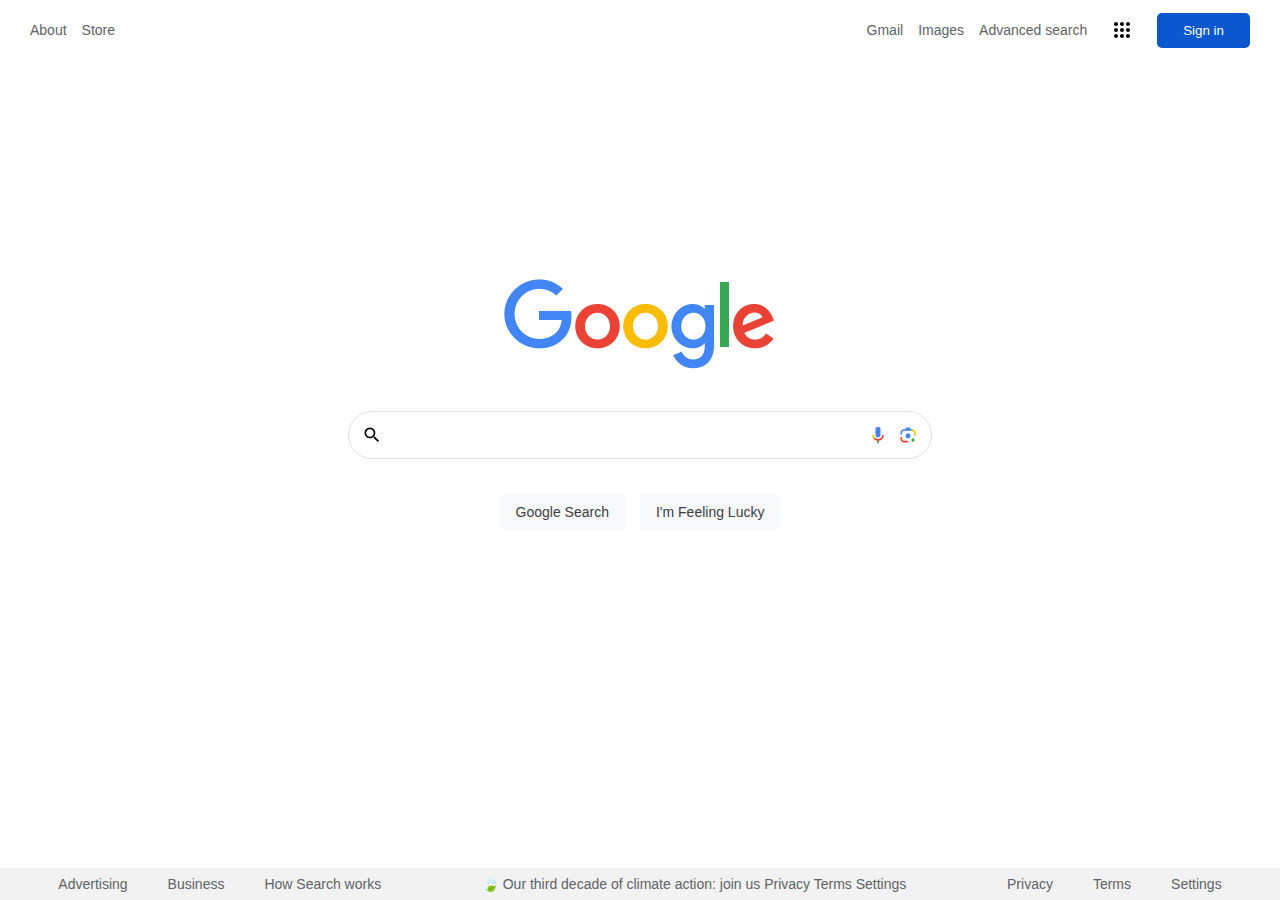
<file: index.html>
<!DOCTYPE html>
<html lang="en">
  <head>
    <meta charset="UTF-8" />
    <meta name="viewport" content="width=device-width, initial-scale=1.0" />
    <title>Search</title>
    <link rel="stylesheet" href="global.css" />
    <link rel="stylesheet" href="style.css" />
  </head>
  <body>
    <header>
      <nav>
        <div class="nav-mobile-left mobile">
          <span><a href="#" class="mobile">All</a></span>
          <span><a href="/images.html" class="mobile">Images</a></span>
          <span
            ><a href="/advancedSearchPage.html" class="mobile">
              Advanced Search
            </a></span
          >
        </div>
        <div class="nav-left hidden">
          <span><a href="#">About</a></span>
          <span><a href="#">Store</a></span>
        </div>
        <div class="nav-right hidden">
          <span><a href="#">Gmail</a></span>
          <span><a href="/images.html">Images</a></span>
          <span><a href="/advancedSearchPage.html">Advanced search</a></span>
          <svg class="app_options" focusable="false" viewBox="0 0 24 24">
            <path
              d="M6,8c1.1,0 2,-0.9 2,-2s-0.9,-2 -2,-2 -2,0.9 -2,2 0.9,2 2,2zM12,20c1.1,0 2,-0.9 2,-2s-0.9,-2 -2,-2 -2,0.9 -2,2 0.9,2 2,2zM6,20c1.1,0 2,-0.9 2,-2s-0.9,-2 -2,-2 -2,0.9 -2,2 0.9,2 2,2zM6,14c1.1,0 2,-0.9 2,-2s-0.9,-2 -2,-2 -2,0.9 -2,2 0.9,2 2,2zM12,14c1.1,0 2,-0.9 2,-2s-0.9,-2 -2,-2 -2,0.9 -2,2 0.9,2 2,2zM16,6c0,1.1 0.9,2 2,2s2,-0.9 2,-2 -0.9,-2 -2,-2 -2,0.9 -2,2zM12,8c1.1,0 2,-0.9 2,-2s-0.9,-2 -2,-2 -2,0.9 -2,2 0.9,2 2,2zM18,14c1.1,0 2,-0.9 2,-2s-0.9,-2 -2,-2 -2,0.9 -2,2 0.9,2 2,2zM18,20c1.1,0 2,-0.9 2,-2s-0.9,-2 -2,-2 -2,0.9 -2,2 0.9,2 2,2z"
            ></path>
            <image
              src="https://ssl.gstatic.com/gb/images/bar/al-icon.png"
              alt=""
              height="24"
              width="24"
              style="border: none; display: none \9"
            ></image>
          </svg>
          <button>Sign in</button>
        </div>
        <div class="nav-mobile-right mobile">
          <svg class="app_options" focusable="false" viewBox="0 0 24 24">
            <path
              d="M6,8c1.1,0 2,-0.9 2,-2s-0.9,-2 -2,-2 -2,0.9 -2,2 0.9,2 2,2zM12,20c1.1,0 2,-0.9 2,-2s-0.9,-2 -2,-2 -2,0.9 -2,2 0.9,2 2,2zM6,20c1.1,0 2,-0.9 2,-2s-0.9,-2 -2,-2 -2,0.9 -2,2 0.9,2 2,2zM6,14c1.1,0 2,-0.9 2,-2s-0.9,-2 -2,-2 -2,0.9 -2,2 0.9,2 2,2zM12,14c1.1,0 2,-0.9 2,-2s-0.9,-2 -2,-2 -2,0.9 -2,2 0.9,2 2,2zM16,6c0,1.1 0.9,2 2,2s2,-0.9 2,-2 -0.9,-2 -2,-2 -2,0.9 -2,2zM12,8c1.1,0 2,-0.9 2,-2s-0.9,-2 -2,-2 -2,0.9 -2,2 0.9,2 2,2zM18,14c1.1,0 2,-0.9 2,-2s-0.9,-2 -2,-2 -2,0.9 -2,2 0.9,2 2,2zM18,20c1.1,0 2,-0.9 2,-2s-0.9,-2 -2,-2 -2,0.9 -2,2 0.9,2 2,2z"
            ></path>
            <image
              src="https://ssl.gstatic.com/gb/images/bar/al-icon.png"
              alt=""
              height="24"
              width="24"
              style="border: none; display: none \9"
            ></image>
          </svg>
          <button>Sign in</button>
        </div>
      </nav>
    </header>
    <main>
      <img src="public/google_logo.png" alt="Google Logo" class="logo" />
      <form action="https://google.com/search" method="get" autocomplete="off">
        <div class="search-bar">
          <span class="search-icon">
            <svg
              focusable="false"
              xmlns="http://www.w3.org/2000/svg"
              viewBox="0 0 24 24"
            >
              <path
                d="M15.5 14h-.79l-.28-.27A6.471 6.471 0 0 0 16 9.5 6.5 6.5 0 1 0 9.5 16c1.61 0 3.09-.59 4.23-1.57l.27.28v.79l5 4.99L20.49 19l-4.99-5zm-6 0C7.01 14 5 11.99 5 9.5S7.01 5 9.5 5 14 7.01 14 9.5 11.99 14 9.5 14z"
              ></path>
            </svg>
          </span>
          <input type="text" name="q" aria-label="Search" />
          <div class="search-tools">
            <span class="mic-icon">
              <svg
                class="goxjub"
                focusable="false"
                viewBox="0 0 24 24"
                xmlns="http://www.w3.org/2000/svg"
              >
                <path
                  fill="#4285f4"
                  d="m12 15c1.66 0 3-1.31 3-2.97v-7.02c0-1.66-1.34-3.01-3-3.01s-3 1.34-3 3.01v7.02c0 1.66 1.34 2.97 3 2.97z"
                ></path>
                <path fill="#34a853" d="m11 18.08h2v3.92h-2z"></path>
                <path
                  fill="#fbbc04"
                  d="m7.05 16.87c-1.27-1.33-2.05-2.83-2.05-4.87h2c0 1.45 0.56 2.42 1.47 3.38v0.32l-1.15 1.18z"
                ></path>
                <path
                  fill="#ea4335"
                  d="m12 16.93a4.97 5.25 0 0 1 -3.54 -1.55l-1.41 1.49c1.26 1.34 3.02 2.13 4.95 2.13 3.87 0 6.99-2.92 6.99-7h-1.99c0 2.92-2.24 4.93-5 4.93z"
                ></path>
              </svg>
            </span>
            <span class="camera-icon">
              <svg
                class="Gdd5U"
                focusable="false"
                viewBox="0 0 192 192"
                xmlns="http://www.w3.org/2000/svg"
              >
                <rect fill="none" height="192" width="192"></rect>
                <g>
                  <circle fill="#34a853" cx="144.07" cy="144" r="16"></circle>
                  <circle fill="#4285f4" cx="96.07" cy="104" r="24"></circle>
                  <path
                    fill="#ea4335"
                    d="M24,135.2c0,18.11,14.69,32.8,32.8,32.8H96v-16l-40.1-0.1c-8.8,0-15.9-8.19-15.9-17.9v-18H24V135.2z"
                  ></path>
                  <path
                    fill="#fbbc04"
                    d="M168,72.8c0-18.11-14.69-32.8-32.8-32.8H116l20,16c8.8,0,16,8.29,16,18v30h16V72.8z"
                  ></path>
                  <path
                    fill="#4285f4"
                    d="M112,24l-32,0L68,40H56.8C38.69,40,24,54.69,24,72.8V92h16V74c0-9.71,7.2-18,16-18h80L112,24z"
                  ></path>
                </g>
              </svg>
            </span>
          </div>
        </div>
        <div class="google_input">
          <input type="submit" value="Google Search" />
          <input type="submit" value="I'm Feeling Lucky" name="btnI" />
        </div>
      </form>
    </main>
    <footer>
      <div class="footer-left">
        <span><a href="#">Advertising</a></span>
        <span><a href="#">Business</a></span>
        <span><a href="#">How Search works</a></span>
      </div>
      <div class="footer-center">
        <span
          ><a href="#" class="hidden"
            >🍃 Our third decade of climate action: join us Privacy Terms
            Settings</a
          ></span
        >
      </div>
      <div class="footer-right">
        <span><a href="#">Privacy</a></span>
        <span><a href="#">Terms</a></span>
        <span><a href="#">Settings</a></span>
      </div>
    </footer>
  </body>
</html>
</file>
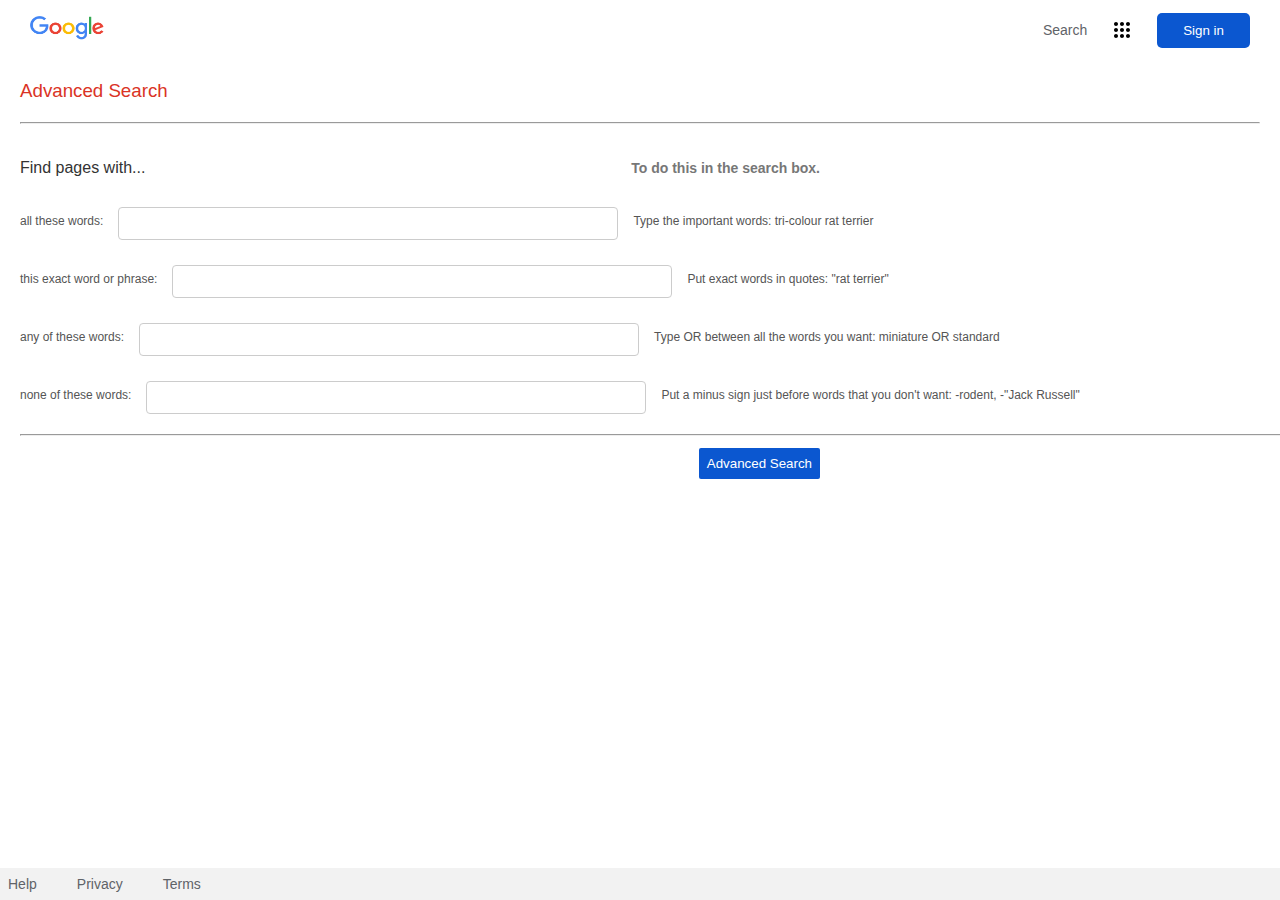
<file: advancedSearchPage.html>
<!DOCTYPE html>
<html lang="en">
  <head>
    <meta charset="UTF-8" />
    <meta name="viewport" content="width=device-width, initial-scale=1.0" />
    <title>Google Advanced Search</title>
    <link rel="stylesheet" href="global.css" />
    <link rel="stylesheet" href="advanced.css" />
  </head>
  <body>
    <header>
      <nav>
        <div class="nav-left">
          <span>
            <img src="public/google_logo.png" alt="google logo" />
          </span>
        </div>
        <div class="nav-right">
          <span><a href="/index.html">Search</a></span>
          <svg class="app_options" focusable="false" viewBox="0 0 24 24">
            <path
              d="M6,8c1.1,0 2,-0.9 2,-2s-0.9,-2 -2,-2 -2,0.9 -2,2 0.9,2 2,2zM12,20c1.1,0 2,-0.9 2,-2s-0.9,-2 -2,-2 -2,0.9 -2,2 0.9,2 2,2zM6,20c1.1,0 2,-0.9 2,-2s-0.9,-2 -2,-2 -2,0.9 -2,2 0.9,2 2,2zM6,14c1.1,0 2,-0.9 2,-2s-0.9,-2 -2,-2 -2,0.9 -2,2 0.9,2 2,2zM12,14c1.1,0 2,-0.9 2,-2s-0.9,-2 -2,-2 -2,0.9 -2,2 0.9,2 2,2zM16,6c0,1.1 0.9,2 2,2s2,-0.9 2,-2 -0.9,-2 -2,-2 -2,0.9 -2,2zM12,8c1.1,0 2,-0.9 2,-2s-0.9,-2 -2,-2 -2,0.9 -2,2 0.9,2 2,2zM18,14c1.1,0 2,-0.9 2,-2s-0.9,-2 -2,-2 -2,0.9 -2,2 0.9,2 2,2zM18,20c1.1,0 2,-0.9 2,-2s-0.9,-2 -2,-2 -2,0.9 -2,2 0.9,2 2,2z"
            ></path>
            <image
              src="https://ssl.gstatic.com/gb/images/bar/al-icon.png"
              alt=""
              height="24"
              width="24"
              style="border: none; display: none \9"
            ></image>
          </svg>
          <button>Sign in</button>
        </div>
      </nav>
    </header>
    <main>
      <h3>Advanced Search</h3>
      <hr />
      <form action="https://google.com/search" method="get" autocomplete="off">
        <div class="form-options">
          <div class="advanced_search">
            <h4>Find pages with...</h4>
            <div class="hidden">To do this in the search box.</div>
          </div>
          <span>
            <p>all these words:</p>

            <input type="text" name="as_q" />
            <p class="hidden">
              Type the important words: tri-colour rat terrier
            </p>
          </span>
          <span>
            <p>this exact word or phrase:</p>
            <input type="text" name="as_epq" />
            <p class="hidden">Put exact words in quotes: "rat terrier"</p>
          </span>
          <span>
            <p>any of these words:</p>
            <input type="text" name="as_oq" />
            <p class="hidden">
              Type OR between all the words you want: miniature OR standard
            </p>
          </span>
          <span>
            <p>none of these words:</p>
            <input type="text" name="as_eq" />
            <p class="hidden">
              Put a minus sign just before words that you don't want: -rodent,
              -"Jack Russell"
            </p>
          </span>
          <hr />
          <div class="submit-button">
            <input type="submit" value="Advanced Search" />
          </div>
        </div>
      </form>
    </main>
    <footer class="footer">
      <div class="footer-left">
        <span><a href="#">Help</a></span>
        <span><a href="#">Privacy</a></span>
        <span><a href="#">Terms</a></span>
      </div>
    </footer>
  </body>
</html>
</file>
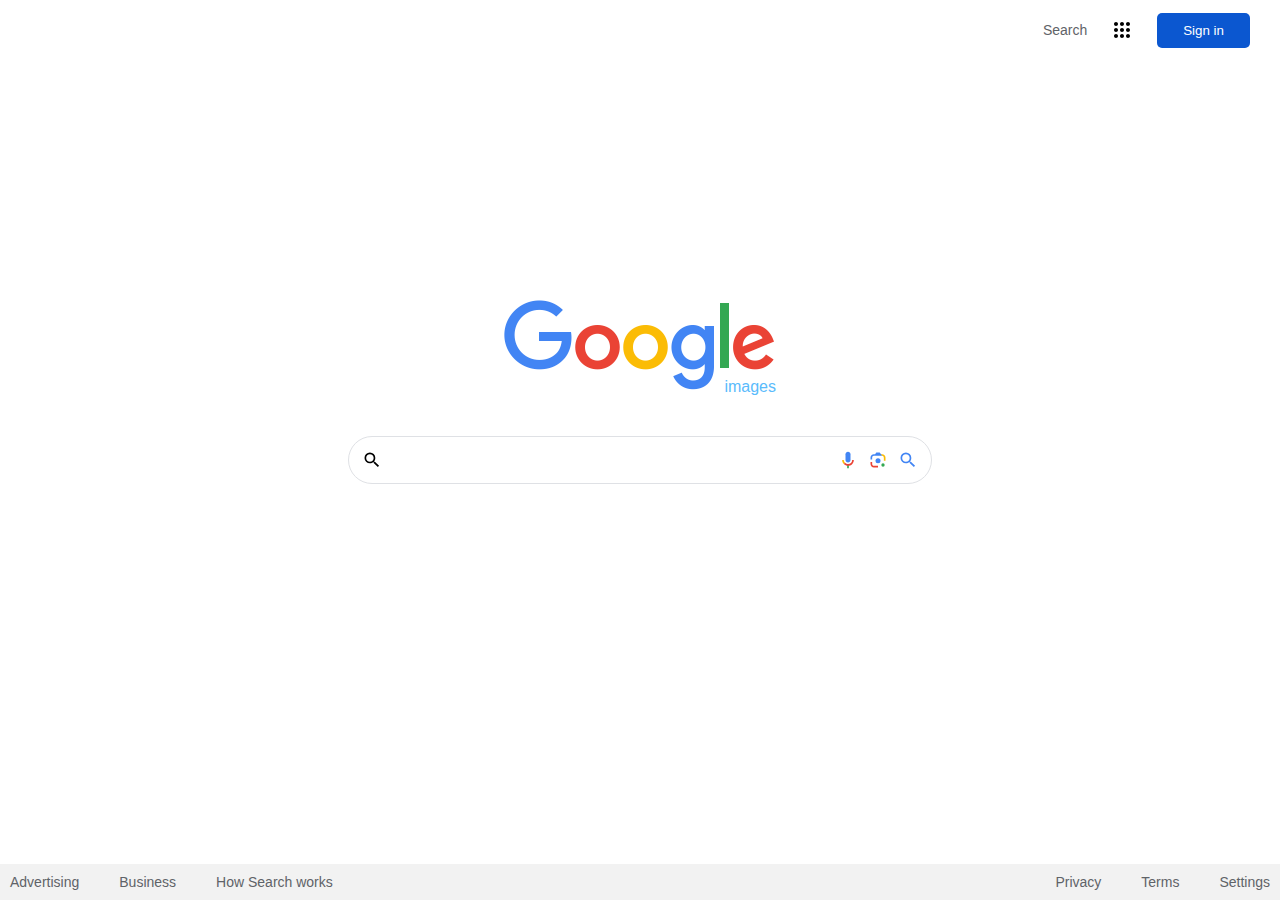
<file: images.html>
<!DOCTYPE html>
<html lang="en">
  <head>
    <meta charset="UTF-8" />
    <meta name="viewport" content="width=device-width, initial-scale=1.0" />
    <title>Google Images</title>
    <link rel="stylesheet" href="global.css" />
    <link rel="stylesheet" href="style.css" />
    <link rel="stylesheet" href="images.css" />
  </head>
  <body>
    <header>
      <nav>
        <div class="nav-right hidden">
          <span><a href="/index.html">Search</a></span>
          <svg class="app_options" focusable="false" viewBox="0 0 24 24">
            <path
              d="M6,8c1.1,0 2,-0.9 2,-2s-0.9,-2 -2,-2 -2,0.9 -2,2 0.9,2 2,2zM12,20c1.1,0 2,-0.9 2,-2s-0.9,-2 -2,-2 -2,0.9 -2,2 0.9,2 2,2zM6,20c1.1,0 2,-0.9 2,-2s-0.9,-2 -2,-2 -2,0.9 -2,2 0.9,2 2,2zM6,14c1.1,0 2,-0.9 2,-2s-0.9,-2 -2,-2 -2,0.9 -2,2 0.9,2 2,2zM12,14c1.1,0 2,-0.9 2,-2s-0.9,-2 -2,-2 -2,0.9 -2,2 0.9,2 2,2zM16,6c0,1.1 0.9,2 2,2s2,-0.9 2,-2 -0.9,-2 -2,-2 -2,0.9 -2,2zM12,8c1.1,0 2,-0.9 2,-2s-0.9,-2 -2,-2 -2,0.9 -2,2 0.9,2 2,2zM18,14c1.1,0 2,-0.9 2,-2s-0.9,-2 -2,-2 -2,0.9 -2,2 0.9,2 2,2zM18,20c1.1,0 2,-0.9 2,-2s-0.9,-2 -2,-2 -2,0.9 -2,2 0.9,2 2,2z"
            ></path>
            <image
              src="https://ssl.gstatic.com/gb/images/bar/al-icon.png"
              alt=""
              height="24"
              width="24"
              style="border: none; display: none \9"
            ></image>
          </svg>
          <button>Sign in</button>
        </div>
        <div class="nav-mobile-right mobile">
          <span><a href="/index.html">Search</a></span>
          <svg class="app_options" focusable="false" viewBox="0 0 24 24">
            <path
              d="M6,8c1.1,0 2,-0.9 2,-2s-0.9,-2 -2,-2 -2,0.9 -2,2 0.9,2 2,2zM12,20c1.1,0 2,-0.9 2,-2s-0.9,-2 -2,-2 -2,0.9 -2,2 0.9,2 2,2zM6,20c1.1,0 2,-0.9 2,-2s-0.9,-2 -2,-2 -2,0.9 -2,2 0.9,2 2,2zM6,14c1.1,0 2,-0.9 2,-2s-0.9,-2 -2,-2 -2,0.9 -2,2 0.9,2 2,2zM12,14c1.1,0 2,-0.9 2,-2s-0.9,-2 -2,-2 -2,0.9 -2,2 0.9,2 2,2zM16,6c0,1.1 0.9,2 2,2s2,-0.9 2,-2 -0.9,-2 -2,-2 -2,0.9 -2,2zM12,8c1.1,0 2,-0.9 2,-2s-0.9,-2 -2,-2 -2,0.9 -2,2 0.9,2 2,2zM18,14c1.1,0 2,-0.9 2,-2s-0.9,-2 -2,-2 -2,0.9 -2,2 0.9,2 2,2zM18,20c1.1,0 2,-0.9 2,-2s-0.9,-2 -2,-2 -2,0.9 -2,2 0.9,2 2,2z"
            ></path>
            <image
              src="https://ssl.gstatic.com/gb/images/bar/al-icon.png"
              alt=""
              height="24"
              width="24"
              style="border: none; display: none \9"
            ></image>
          </svg>
          <button>Sign in</button>
        </div>
      </nav>
    </header>
    <main>
      <div class="image_logo">
        <img src="public/google_logo.png" alt="Google Logo" class="logo" />
        <span>images</span>
      </div>
      <form
        action="https://google.com/search"
        method="get"
        autocomplete="off"
        id="imageForm"
      >
        <div class="search-bar">
          <span class="search-icon">
            <svg
              focusable="false"
              xmlns="http://www.w3.org/2000/svg"
              viewBox="0 0 24 24"
            >
              <path
                d="M15.5 14h-.79l-.28-.27A6.471 6.471 0 0 0 16 9.5 6.5 6.5 0 1 0 9.5 16c1.61 0 3.09-.59 4.23-1.57l.27.28v.79l5 4.99L20.49 19l-4.99-5zm-6 0C7.01 14 5 11.99 5 9.5S7.01 5 9.5 5 14 7.01 14 9.5 11.99 14 9.5 14z"
              ></path>
            </svg>
          </span>
          <input type="text" name="q" aria-label="Search" />
          <input type="hidden" name="tbm" value="isch" />
          <div class="search-tools">
            <span class="mic-icon">
              <svg
                class="goxjub"
                focusable="false"
                viewBox="0 0 24 24"
                xmlns="http://www.w3.org/2000/svg"
              >
                <path
                  fill="#4285f4"
                  d="m12 15c1.66 0 3-1.31 3-2.97v-7.02c0-1.66-1.34-3.01-3-3.01s-3 1.34-3 3.01v7.02c0 1.66 1.34 2.97 3 2.97z"
                ></path>
                <path fill="#34a853" d="m11 18.08h2v3.92h-2z"></path>
                <path
                  fill="#fbbc04"
                  d="m7.05 16.87c-1.27-1.33-2.05-2.83-2.05-4.87h2c0 1.45 0.56 2.42 1.47 3.38v0.32l-1.15 1.18z"
                ></path>
                <path
                  fill="#ea4335"
                  d="m12 16.93a4.97 5.25 0 0 1 -3.54 -1.55l-1.41 1.49c1.26 1.34 3.02 2.13 4.95 2.13 3.87 0 6.99-2.92 6.99-7h-1.99c0 2.92-2.24 4.93-5 4.93z"
                ></path>
              </svg>
            </span>
            <span class="camera-icon">
              <svg
                class="Gdd5U"
                focusable="false"
                viewBox="0 0 192 192"
                xmlns="http://www.w3.org/2000/svg"
              >
                <rect fill="none" height="192" width="192"></rect>
                <g>
                  <circle fill="#34a853" cx="144.07" cy="144" r="16"></circle>
                  <circle fill="#4285f4" cx="96.07" cy="104" r="24"></circle>
                  <path
                    fill="#ea4335"
                    d="M24,135.2c0,18.11,14.69,32.8,32.8,32.8H96v-16l-40.1-0.1c-8.8,0-15.9-8.19-15.9-17.9v-18H24V135.2z"
                  ></path>
                  <path
                    fill="#fbbc04"
                    d="M168,72.8c0-18.11-14.69-32.8-32.8-32.8H116l20,16c8.8,0,16,8.29,16,18v30h16V72.8z"
                  ></path>
                  <path
                    fill="#4285f4"
                    d="M112,24l-32,0L68,40H56.8C38.69,40,24,54.69,24,72.8V92h16V74c0-9.71,7.2-18,16-18h80L112,24z"
                  ></path>
                </g>
              </svg>
            </span>
            <span class="search_blue_icon" onclick="submitForm()">
              <svg
                focusable="false"
                xmlns="http://www.w3.org/2000/svg"
                viewBox="0 0 24 24"
                data-iml="1718387586719"
              >
                <path
                  d="M15.5 14h-.79l-.28-.27A6.471 6.471 0 0 0 16 9.5 6.5 6.5 0 1 0 9.5 16c1.61 0 3.09-.59 4.23-1.57l.27.28v.79l5 4.99L20.49 19l-4.99-5zm-6 0C7.01 14 5 11.99 5 9.5S7.01 5 9.5 5 14 7.01 14 9.5 11.99 14 9.5 14z"
                ></path>
              </svg>
            </span>
          </div>
        </div>
      </form>
    </main>
    <footer class="footer">
      <div class="footer-left">
        <span><a href="#">Advertising</a></span>
        <span><a href="#">Business</a></span>
        <span><a href="#">How Search works</a></span>
      </div>
      <div class="footer-right">
        <span><a href="#">Privacy</a></span>
        <span><a href="#">Terms</a></span>
        <span><a href="#">Settings</a></span>
      </div>
    </footer>
    <script>
      function submitForm() {
        document.getElementById("imageForm").submit();
      }
    </script>
  </body>
</html>
</file>
<file: global.css>
* {
  margin: 0;
  padding: 0;
  box-sizing: border-box;
  font-family: Arial, sans-serif;
}

body {
  display: flex;
  flex-direction: column;
  min-height: 100vh;
  align-items: center;
  justify-content: space-between;
  overflow: hidden;
}

header {
  width: 100%;
  padding: 10px 20px;
}

header nav button {
  color: white;
  height: 35px;
  padding: 6px 26px;

  border: none;
  cursor: pointer;
  border-radius: 5px;
  background-color: #0b57d0;
}

nav {
  display: flex;
  justify-content: space-between;
  width: 100%;
}

.nav-left,
.nav-right {
  display: flex;
  gap: 15px;
  align-items: center;
  margin-left: 10px;
  margin-right: 10px;
}

a {
  text-decoration: none;
  color: #5f6368;
  font-size: 14px;
}

a:hover {
  border-bottom: 1px solid #5f6368;
}

nav button:hover {
  background-color: #0b57d0;
  opacity: 0.9;
  box-shadow: 3px 3px #dadce0;
}

.app_options {
  padding: 8px;
  opacity: 1;
  white-space: nowrap;
  line-height: normal;
  display: inline-block;
  outline: none;
  vertical-align: middle;
  box-sizing: border-box;
  height: 40px;
  width: 40px;
  padding: 8px;
  color: inherit;
  background-position: -64px -29px;
  opacity: 1;
  cursor: pointer;
  text-decoration: none;
}

footer {
  width: 100%;
  padding: 8px;
  background-color: #f2f2f2;
  display: flex;
  justify-content: space-around;
  align-items: center;
  font-size: 14px;
  color: #5f6368;
}

.footer-left,
.footer-right {
  display: flex;
  gap: 40px;
}

.mobile {
  display: none;
}

@media only screen and (min-width: 320px) and (max-width: 479px) {
  .mobile {
    display: block;
  }

  .hidden,
  .app_options {
    display: none;
  }

  header {
    padding: 10px 10px;
  }

  nav {
    display: flex;
    justify-content: space-between;
    width: 100%;
  }

  .nav-mobile-left {
    display: flex;
    gap: 10px;
    align-items: center;
  }

  footer {
    display: grid;
    align-items: center;
    justify-items: center;
  }

  .footer-left,
  .footer-right {
    gap: 20px;
  }
}

@media only screen and (min-width: 480px) and (max-width: 767px) {
  .mobile {
    display: block;
  }

  .hidden {
    display: none;
  }

  .nav-mobile-left {
    display: flex;
    gap: 10px;
    align-items: center;
  }

  footer {
    display: grid;
    align-items: center;
    justify-items: center;
  }

  .footer-left,
  .footer-right {
    gap: 30px;
  }
}

@media only screen and (min-width: 768px) and (max-width: 979px) {
  .footer-center {
    display: none;
  }
}
</file>
<file: style.css>
main {
  flex-grow: 1;
  display: flex;
  flex-direction: column;
  align-items: center;
  justify-content: center;
  gap: 20px;
  padding: 20px;
  margin-bottom: 120px;
}

.logo {
  width: 272px;
  height: 92px;
  margin-bottom: 20px;
}

form {
  display: flex;
  flex-direction: column;
  align-items: center;
  gap: 15px;
}

.search-bar {
  position: relative;
  display: flex;
  align-items: center;
  width: 584px;
  height: 48px;
  border-radius: 24px;
  margin-bottom: 20px;
}

.search-bar:hover {
  box-shadow: 2px 2px rgb(196, 196, 196);
}

.search-icon {
  position: absolute;
  left: 14px;
  width: 20px;
  height: 20px;
  background-size: cover;
}

.search-tools {
  position: absolute;
  right: 14px;
  display: flex;
  gap: 10px;
}

.mic-icon,
.camera-icon,
.search_blue_icon {
  width: 20px;
  height: 20px;
  cursor: pointer;
  background-size: cover;
}

input[type="text"] {
  width: 100%;
  height: 100%;
  padding-left: 38px;
  border: 1px solid #dfe1e5;
  border-radius: 24px;
  box-shadow: none;
  font-size: 16px;
  transition: box-shadow 0.3s, border-color 0.3s;
}

input[type="text"]:focus {
  outline: none;
  border-color: #4285f4;
  box-shadow: 0 1px 6px rgba(32, 33, 36, 0.28);
}

.google_input {
  display: flex;
  gap: 15px;
}

input[type="submit"] {
  height: 36px;
  padding: 0 16px;
  border: none;
  border-radius: 4px;
  background-color: #f8f9fa;
  color: #3c4043;
  font-size: 14px;
  cursor: pointer;
}

input[type="submit"]:hover {
  box-shadow: 1px 1px 1px rgba(88, 89, 90, 0.28);
  background-color: #f1f3f4;
}

@media only screen and (min-width: 320px) and (max-width: 479px) {
  main {
    margin-bottom: 100px;
  }
  .search-bar {
    width: 330px;
  }
}

@media only screen and (min-width: 480px) and (max-width: 767px) {
  main {
    margin-bottom: 80px;
  }
  .search-bar {
    width: 435px;
  }
}

@media only screen and (min-width: 768px) and (max-width: 979px) {
  main {
    margin-bottom: 60px;
  }
  .search-bar {
    width: 630px;
  }
}
</file>
<file: advanced.css>
.advanced_search {
  display: flex;
  align-items: center;
  justify-content: space-between;
}

.advanced_search div {
  font-size: 14px;
  font-weight: bold;
  color: #777;
}

main {
  flex-grow: 1;
  display: flex;
  flex-direction: column;
  align-items: flex-start;
  width: 100vw;
  gap: 20px;
  padding: 20px;
}

hr {
  width: 100%;
}

h3 {
  font-weight: 300;
  color: #da3325;
}

h4 {
  font-weight: 300;
  color: #333;
  margin: 15px 0px;
}

.form-options span {
  display: flex;
  margin: 10px 10px 10px 0;
  justify-content: space-between;
  font-size: 14px;
  align-items: center;
  color: #222;
}

.form-options input[type="text"] {
  flex: 1 0 500px;
  margin-left: 15px;
  margin-right: 15px;
  padding: 8px;
  margin-top: 5px;
  border: 1px solid #ccc;
  border-radius: 4px;
}

form span input[type="text"]:focus {
  outline: none;
  border-color: #4285f4;
  box-shadow: 0 1px 6px rgba(32, 33, 36, 0.28);
}

form span p {
  white-space: nowrap;
  margin: 0;
  font-size: 12px;
  color: #555;
}

.form-options {
  max-width: 800px;
  margin: 0 auto;
  display: flex;
  flex-direction: column;
}

.form-options hr {
  margin-top: 10px;
  width: 100vw;
}

.submit-button {
  display: flex;
  margin: 12px 0;
  justify-content: flex-end;
}

.submit-button input[type="submit"] {
  color: white;
  border: none;
  border-radius: 2px;
  padding: 8px;
  cursor: pointer;
  background-color: #0b57d0;
}

.nav-left span img {
  display: inline-block;
  height: 24px;
  width: 74px;
}

footer {
  justify-content: start;
}

.footer-left,
.footer-right {
  display: flex;
  gap: 40px;
}

@media only screen and (min-width: 320px) and (max-width: 479px) {
  header {
    padding: 8px 8px;
  }

  header nav button {
    padding: 6px 10px;
    text-align: center;
    text-wrap: nowrap;
  }

  form span {
    align-items: start;
    flex-direction: column;
  }

  .form-options input[type="text"] {
    flex: auto;
    margin-top: 5px;
  }

  main {
    overflow: hidden;
  }

  .form-options {
    max-width: 260px;
  }
}

@media only screen and (min-width: 480px) and (max-width: 767px) {
  header {
    padding: 8px 8px;
  }

  main {
    overflow: hidden;
  }

  .form-options {
    max-width: 460px;
  }
}

@media only screen and (min-width: 768px) and (max-width: 979px) {
  .hidden {
    display: none;
  }

  header {
    padding: 8px 8px;
  }

  main {
    overflow: hidden;
  }

  .form-options {
    max-width: 660px;
  }
}

@media only screen and (min-width: 980px) and (max-width: 1040px) {
  form span p {
    white-space: wrap;
  }
}
</file>
<file: images.css>
nav {
  justify-content: flex-end;
}

.image_logo {
  position: relative;
  display: flex;
  flex-direction: column;
  align-items: self-end;
  margin-bottom: 20px;
}

.image_logo span {
  font-weight: 400;
  color: #5abbfc;
}

.logo {
  margin-bottom: -14px;
}

.search_blue_icon {
  fill: #4285f4;
}

.footer {
  display: flex;
  justify-content: space-between;
  padding: 10px;
}

.mobile {
  display: none;
}

@media only screen and (min-width: 320px) and (max-width: 479px) {
  .mobile {
    display: block;
  }
  .footer {
    display: grid;
    align-items: center;
    justify-content: center;
    justify-items: center;
  }
}

@media only screen and (min-width: 480px) and (max-width: 767px) {
  .mobile {
    display: block;
  }

  .footer {
    display: grid;
    align-items: center;
    justify-content: center;
    justify-items: center;
  }
}
</file>
